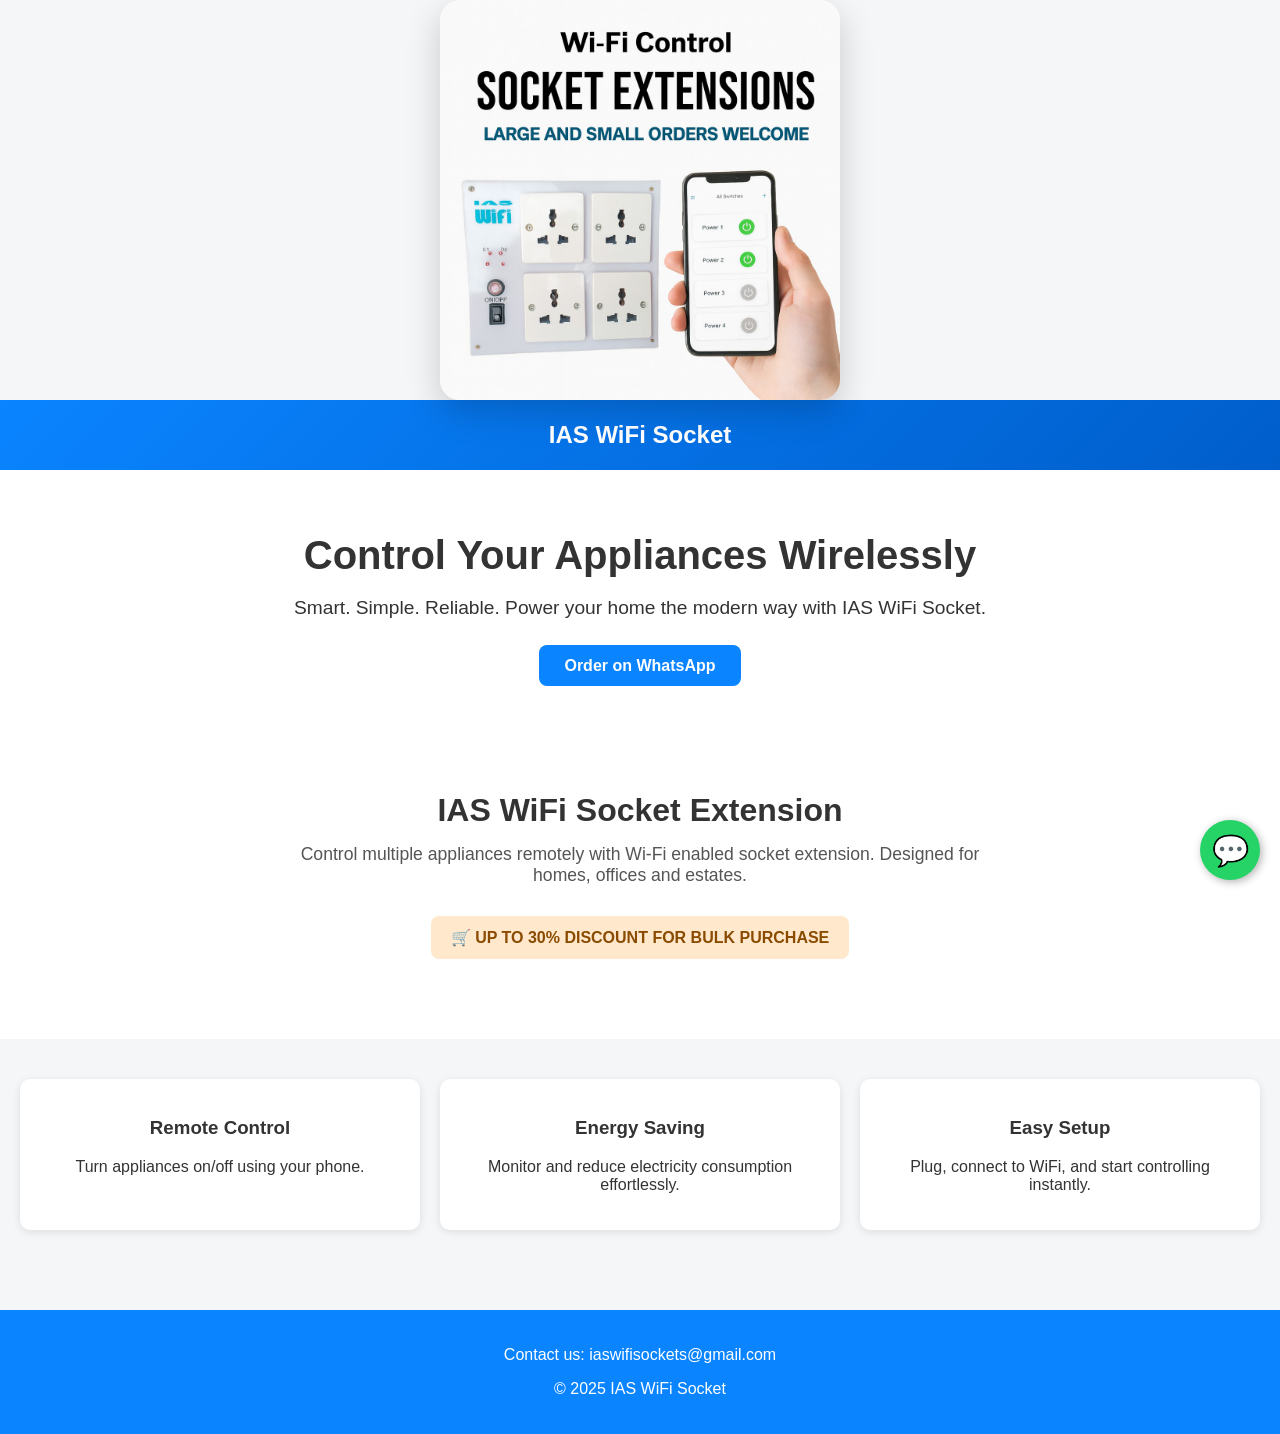
<file: products/product1/index.html>
<!DOCTYPE html>
<html lang="en">
<head>
  <meta charset="UTF-8" />
  <meta name="viewport" content="width=device-width, initial-scale=1.0" />
  <title>IAS WiFi Socket</title>
  <link rel="stylesheet" href="ias.css"></link>
</head>
<body>
      <div class="slideshow">
  <img src="product1.jpg" class="slide active" alt="IAS WiFi Socket">
  <!-- <img src="product2.jpg" class="slide" alt="IAS WiFi Socket">
   <img src="product3.jpg" class="slide" alt="IAS WiFi Socket"> -->
</div>
  <header>
    <h2>IAS WiFi Socket</h2>
  </header>

  <section class="hero">
    
    <h1>Control Your Appliances Wirelessly</h1>
    <p>Smart. Simple. Reliable. Power your home the modern way with IAS WiFi Socket.</p>
    
    <br />
    <a href="https://wa.me/2348106124552" class="btn-primary" target="_blank">Order on WhatsApp</a>
  </section>

  <section class="product-showcase" style="background:#ffffff;padding:60px 20px;text-align:center;">
    <h2 style="font-size:2rem;margin-bottom:15px;">IAS WiFi Socket Extension</h2>
    <p style="max-width:700px;margin:0 auto 30px;font-size:1.1rem;color:#555;">
      Control multiple appliances remotely with Wi‑Fi enabled socket extension. Designed for homes, offices and estates.
    </p>
    
    <div style="background:#ffe8cc;color:#8a4b00;padding:12px 20px;border-radius:8px;display:inline-block;font-weight:700;margin-bottom:20px;">
      🛒 UP TO 30% DISCOUNT FOR BULK PURCHASE
    </div>

  </section>

  <section class="features">
    <div class="feature-box">
      <h3>Remote Control</h3>
      <p>Turn appliances on/off using your phone.</p>
    </div>
    <div class="feature-box">
      <h3>Energy Saving</h3>
      <p>Monitor and reduce electricity consumption effortlessly.</p>
    </div>
    <div class="feature-box">
      <h3>Easy Setup</h3>
      <p>Plug, connect to WiFi, and start controlling instantly.</p>
    </div>
  </section>

  <footer id="contact">
    <p>Contact us: iaswifisockets@gmail.com</p>
    <p>&copy; 2025 IAS WiFi Socket</p>
  </footer>
  <a href="https://wa.me/2348106124552" class="whatsapp-float" target="_blank" aria-label="Chat on WhatsApp">💬</a>

</body>
<script src="ias.js"></script>

</html>
</file>
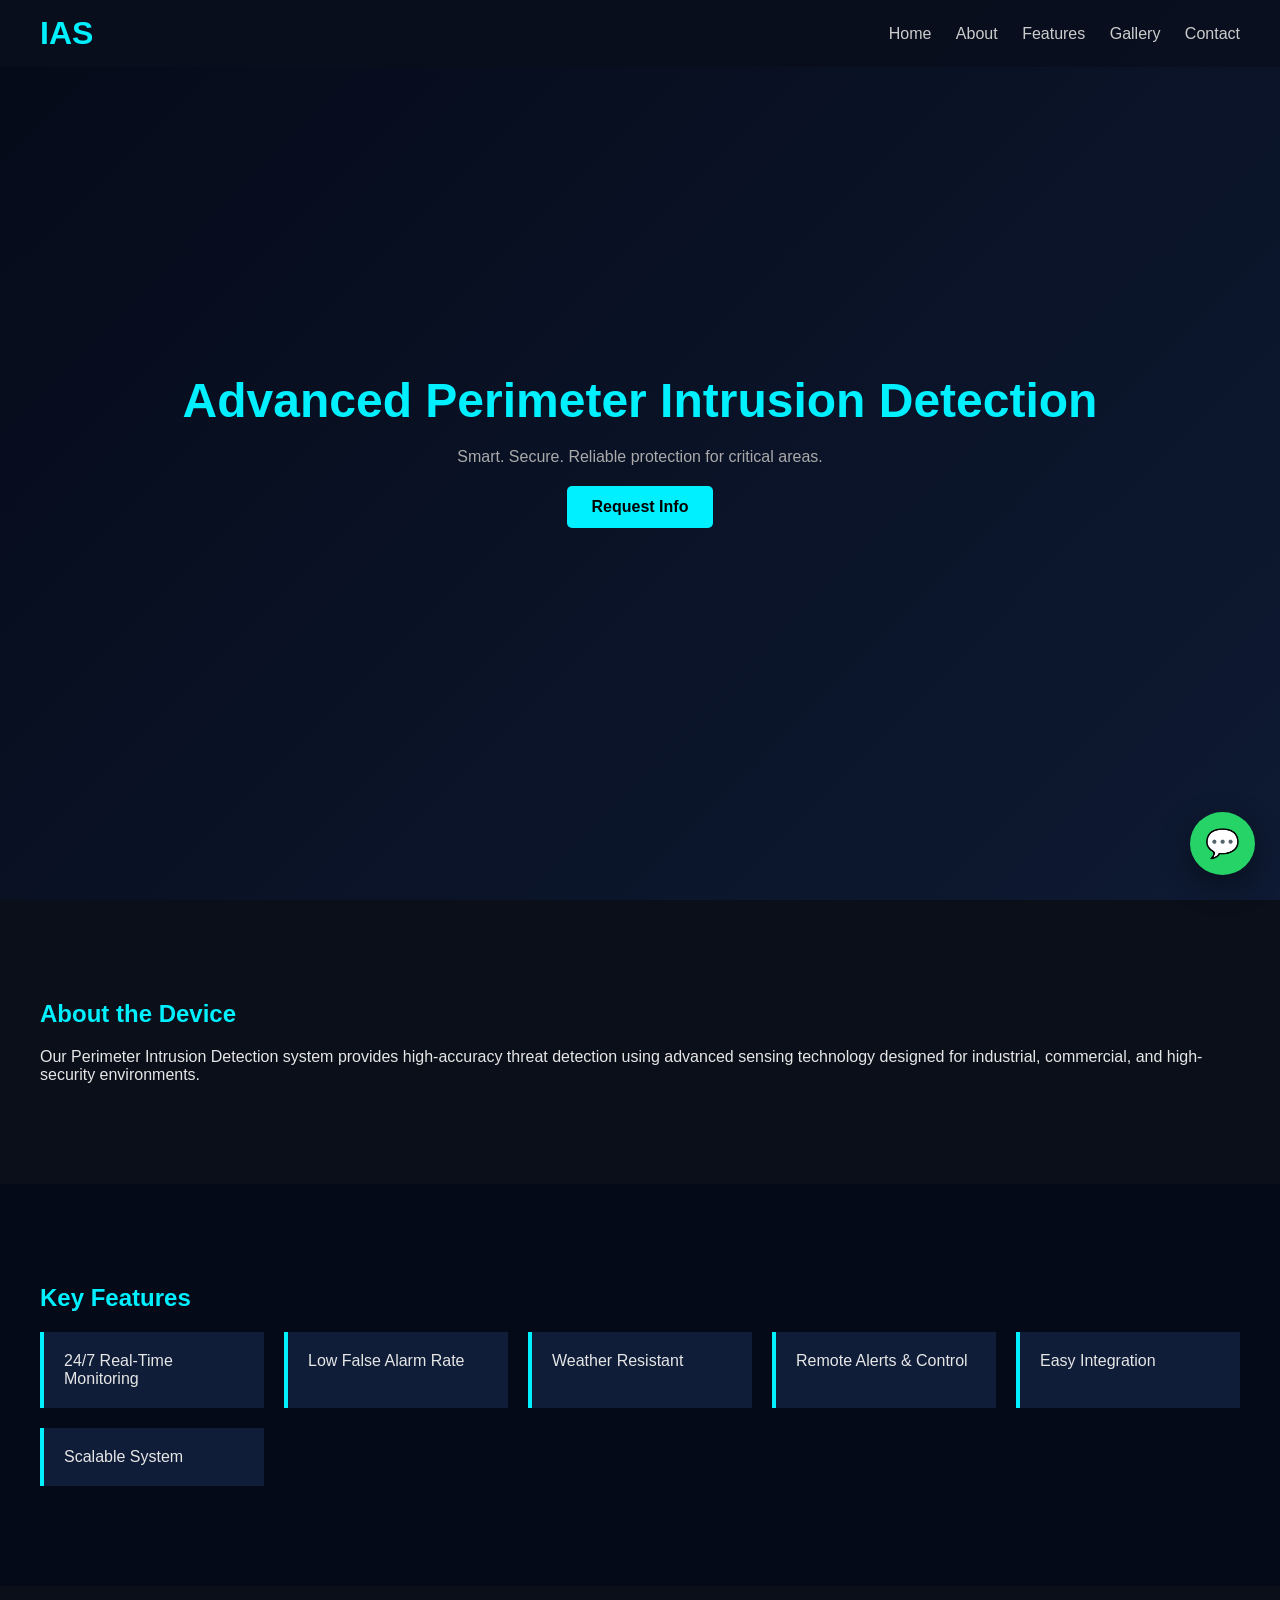
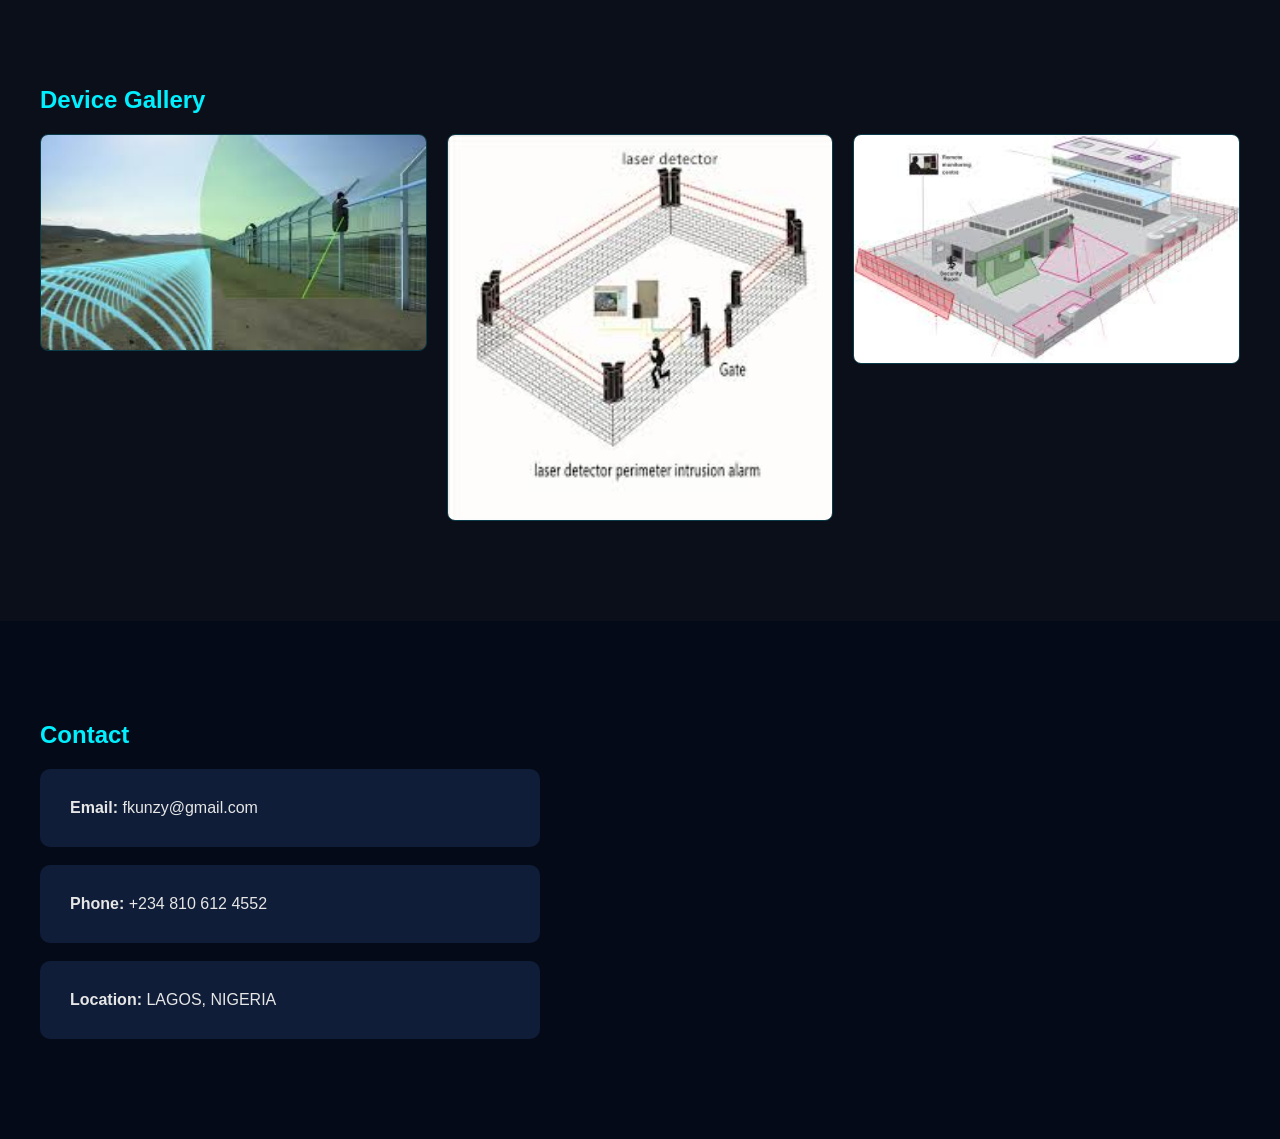
<file: products/product2/index.html>
<!DOCTYPE html>
<html lang="en">
<head>
  <meta charset="UTF-8" />
  <meta name="viewport" content="width=device-width, initial-scale=1.0" />
  <title>Perimeter Intrusion Detection</title>
  <link rel="stylesheet" href="perm.css" />
</head>
<body>

  <!-- HEADER -->
  <header>
    <h1 class="logo">IAS</h1>
    <nav>
      <a href="#home">Home</a>
      <a href="#about">About</a>
      <a href="#features">Features</a>
      <a href="#gallery">Gallery</a>
      <a href="#contact">Contact</a>
    </nav>
  </header>

  <!-- HERO -->
  <section id="home" class="hero">
    <div class="hero-content">
      <h2>Advanced Perimeter Intrusion Detection</h2>
      <p>Smart. Secure. Reliable protection for critical areas.</p>
      <a href="#contact" class="btn">Request Info</a>
    </div>
  </section>

  <!-- ABOUT -->
  <section id="about" class="section">
    <h2>About the Device</h2>
    <p>
      Our Perimeter Intrusion Detection system provides high-accuracy threat detection
      using advanced sensing technology designed for industrial, commercial, and
      high-security environments.
    </p>
  </section>

  <!-- FEATURES -->
  <section id="features" class="section dark">
    <h2>Key Features</h2>
    <div class="features-grid">
      <div class="feature">24/7 Real-Time Monitoring</div>
      <div class="feature">Low False Alarm Rate</div>
      <div class="feature">Weather Resistant</div>
      <div class="feature">Remote Alerts & Control</div>
      <div class="feature">Easy Integration</div>
      <div class="feature">Scalable System</div>
    </div>
  </section>

  <!-- GALLERY -->
  <section id="gallery" class="section">
    <h2>Device Gallery</h2>
    <div class="gallery-grid">
      <img src="images/device1.jpg" alt="image of Perimeter intrusion 1">
      <img src="images/device2.jpg" alt="image of Perimeter intrusion 2">
      <img src="images/device3.jpg" alt="image of Perimeter intrusion 3">
    </div>
  </section>

  <!-- CONTACT -->
  <section id="contact" class="section dark">
    <h2>Contact</h2>
    <div class="contact-box">
      <p><strong>Email:</strong> fkunzy@gmail.com</p>
    </div> <br>
    <div class="contact-box">
    <p><strong>Phone:</strong> +234 810 612 4552</p>
    </div> <br>
    <div class="contact-box">
    <p><strong>Location:</strong> LAGOS, NIGERIA</p>
    </div>    
</section>

  <!-- WHATSAPP FLOATING BUTTON -->
  <a href="https://wa.me/+2348106124552" target="_blank" class="whatsapp-btn">
    💬
  </a>

</body>
</html>
</file>
<file: products/product1/ias.css>
body {
      font-family: 'Segoe UI', Tahoma, Geneva, Verdana, sans-serif;
      margin: 0;
      padding: 0;
      background: #f4f6f8;
      color: #333;
    }
    header {
      background: linear-gradient(135deg, #0a84ff, #005ecb);
      color: #fff;
      padding: 1px 10px;
      text-align: center;
    }
    .hero {
      padding: 30px 20px;
      text-align: center;
      background: white;
    }
    .hero h1 {
      font-size: 2.5rem;
      margin-bottom: 10px;
    }
    .hero p {
      font-size: 1.2rem;
      margin-bottom: 20px;
    }
    .btn-primary {
      background: #0a84ff;
      color: white;
      padding: 12px 25px;
      text-decoration: none;
      border-radius: 8px;
      font-weight: bold;
    }
    .features {
      padding: 40px 20px;
      display: grid;
      grid-template-columns: repeat(auto-fit, minmax(250px, 1fr));
      gap: 20px;
    }
    .feature-box {
      background: #fff;
      padding: 20px;
      border-radius: 10px;
      box-shadow: 0 2px 8px rgba(0,0,0,0.1);
      text-align: center;
    }
    footer {
      text-align: center;
      padding: 20px;
      background: #0a84ff;
      color: white;
      margin-top: 40px;
    }
    .whatsapp-float {
      position: fixed;
      width: 60px;
      height: 60px;
      bottom: 20px;
      right: 20px;
      background-color: #25D366;
      color: #fff;
      border-radius: 50px;
      text-align: center;
      font-size: 30px;
      box-shadow: 2px 2px 8px rgba(0,0,0,0.3);
      z-index: 1000;
      display: flex;
      align-items: center;
      justify-content: center;
      text-decoration: none;
    }
    .whatsapp-float:hover {
      background-color: #1ebe5d;
    }
.slideshow {
  position: relative;
  width: 100%;          /* take full width of screen */
  max-width: 400px;     /* optional: limit width */
  height: auto;         /* automatic height */
  margin: 0 auto;       /* center horizontally */
  border-radius: 20px;
  overflow: hidden;
  box-shadow: 0 12px 35px rgba(0,0,0,0.18);
}

.slide {
  width: 100%;          /* fill container */
  height: auto;         /* maintain aspect ratio */
  display: none;
  object-fit: cover;    /* crop if needed */
}

.slide.active {
  display: block;
}
</file>
<file: products/product2/perm.css>
* {
  margin: 0;
  padding: 0;
  box-sizing: border-box;
  font-family: Arial, sans-serif;
  scroll-behavior: smooth;
}

body {
  background: #0b0f1a;
  color: #e6e6e6;
}

/* HEADER */
header {
  position: fixed;
  top: 0;
  width: 100%;
  background: rgba(10, 15, 30, 0.95);
  display: flex;
  justify-content: space-between;
  align-items: center;
  padding: 15px 40px;
  z-index: 1000;
}

.logo {
  color: #00f0ff;
}

nav a {
  color: #ccc;
  margin-left: 20px;
  text-decoration: none;
}

nav a:hover {
  color: #00f0ff;
}

/* HERO */
.hero {
  height: 100vh;
  background: linear-gradient(135deg, #050a18, #0e1a33);
  display: flex;
  align-items: center;
  justify-content: center;
  text-align: center;
  padding: 20px;
}

.hero-content h2 {
  font-size: 3rem;
  color: #00f0ff;
}

.hero-content p {
  margin: 20px 0;
  color: #aaa;
}

.btn {
  display: inline-block;
  padding: 12px 25px;
  background: #00f0ff;
  color: black;
  text-decoration: none;
  border-radius: 5px;
  font-weight: bold;
}

/* SECTIONS */
.section {
  padding: 100px 40px;
}

.section h2 {
  color: #00f0ff;
  margin-bottom: 20px;
}

.dark {
  background: #050a18;
}

/* FEATURES */
.features-grid {
  display: grid;
  grid-template-columns: repeat(auto-fit, minmax(200px, 1fr));
  gap: 20px;
}

.feature {
  background: #0f1d38;
  padding: 20px;
  border-left: 4px solid #00f0ff;
}

/* GALLERY */
.gallery-grid {
  display: grid;
  grid-template-columns: repeat(auto-fit, minmax(200px, 1fr));
  gap: 20px;
}

.gallery-grid img {
  width: 100%;
  border-radius: 8px;
  border: 1px solid #00f0ff33;
}

/* CONTACT */
.contact-box {
  background: #0f1d38;
  padding: 30px;
  border-radius: 10px;
  max-width: 500px;
}

/* WHATSAPP BUTTON */
.whatsapp-btn {
  position: fixed;
  bottom: 25px;
  right: 25px;
  background: #25D366;
  color: white;
  font-size: 28px;
  padding: 15px;
  border-radius: 50%;
  text-decoration: none;
  box-shadow: 0 10px 30px rgba(0,0,0,0.4);
  transition: transform 0.2s ease;
}

.whatsapp-btn:hover {
  transform: scale(1.1);
}
</file>
